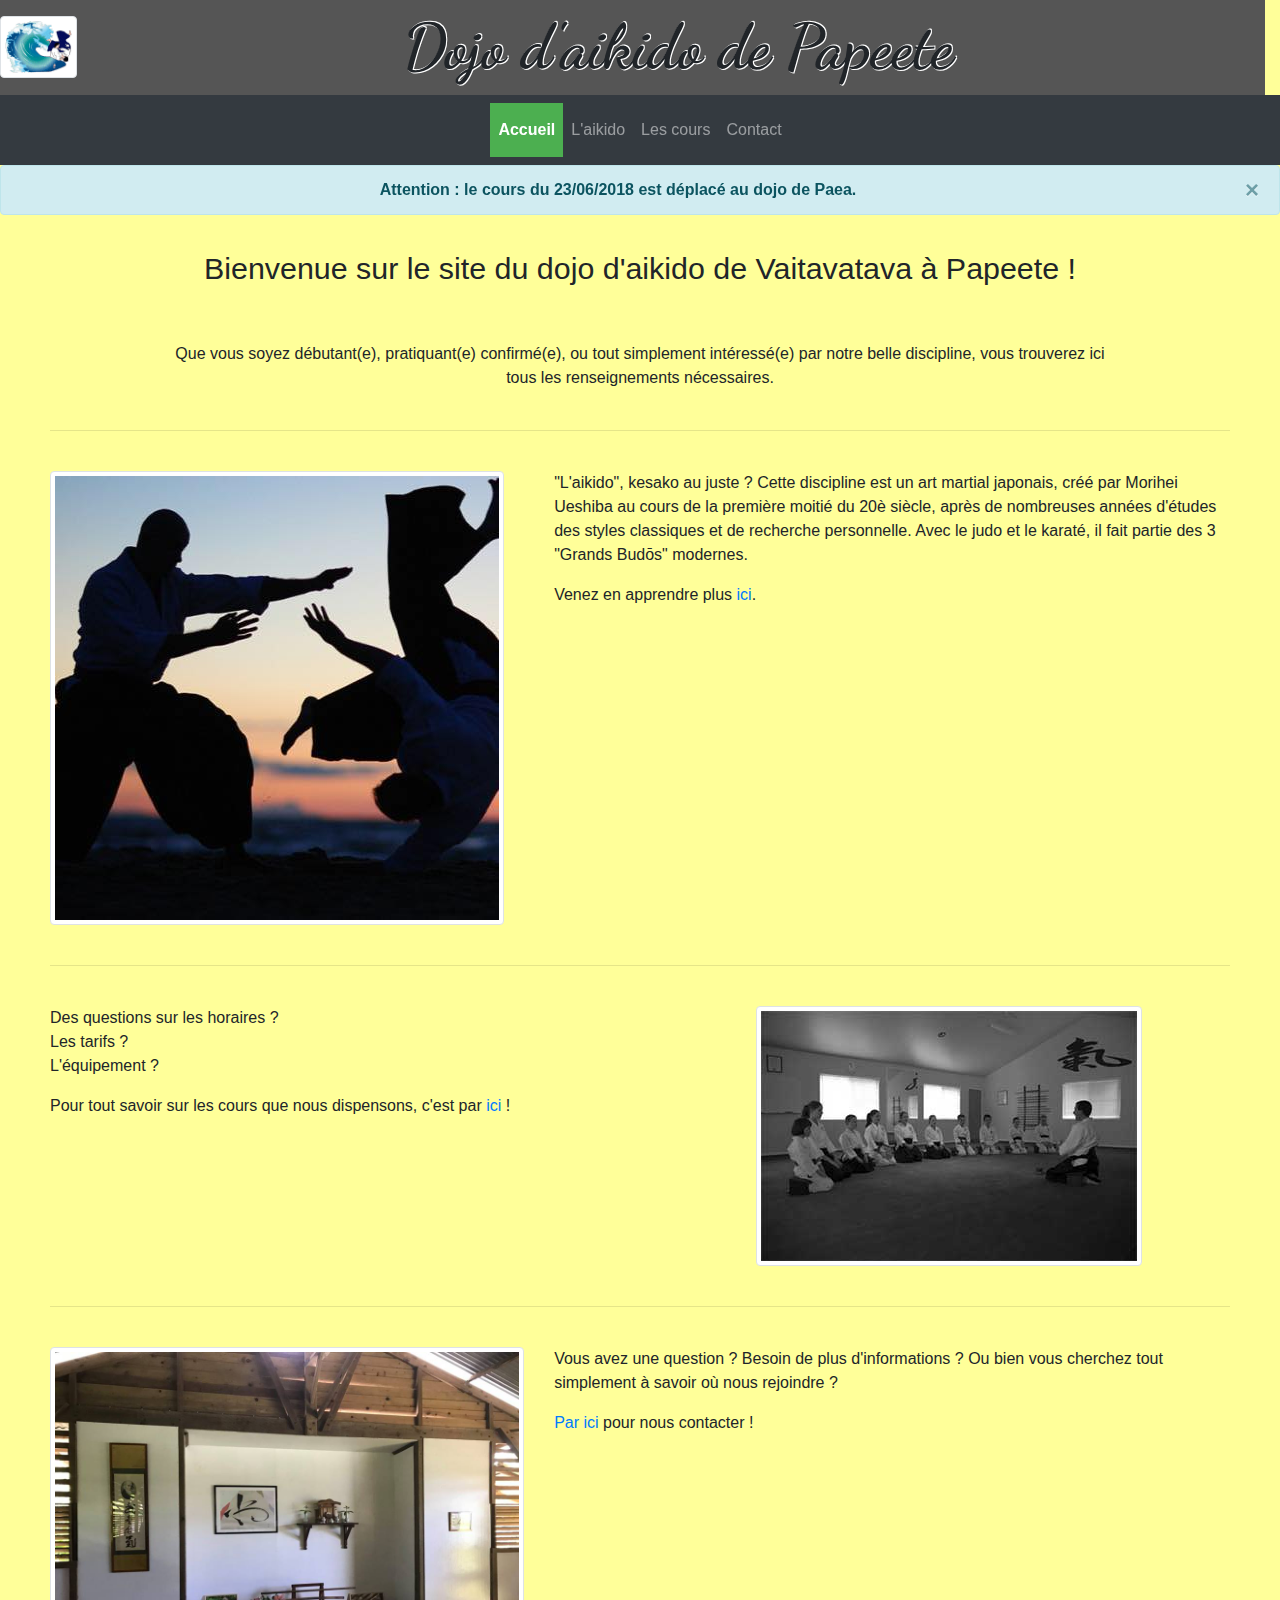
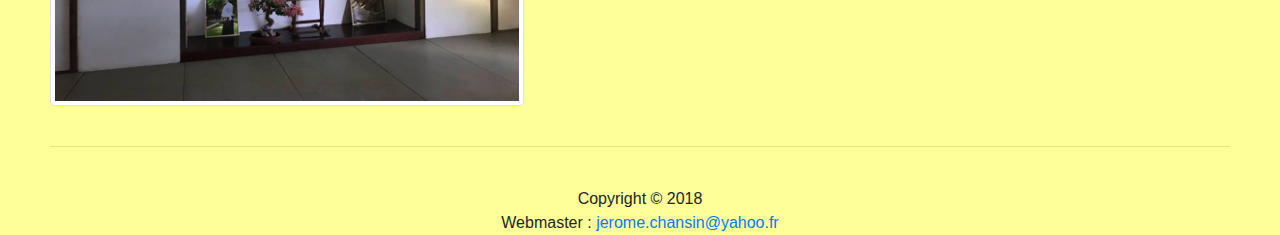
<file: index.html>
<!DOCTYPE html>

<html>

<head>
	<title>Dojo de Vaitavatava - Accueil</title>
	<meta charset="UTF-8"/>
	<meta name="viewport" content="width=device-width, initial-scale=1"/>
	<link rel="stylesheet" href="css/bootstrap.min.css"/>
	<link rel="stylesheet" href="css/style.css"/>
	<link href="https://fonts.googleapis.com/css?family=Dancing+Script" rel="stylesheet"/> 
	<script src="js/jquery.min.js"></script>
	<script src="js/popper.min.js"></script>
	<script src="js/bootstrap.min.js"></script>
	<script src="js/script.js"></script>
</head>

<body>

	<div class="container-fluid fixed-top" id="header_container">
		<nav class="fixed-top">
		
			<div class="row" id="header">
				<div class="col-xs-1 col-sm-1 header" id="logo">
					<img src="asset/logo.gif" class="img-fluid img-thumbnail" alt="Logo">
				</div>
	
				<div class="col-xs-11 col-sm-11 header" id="title">
					Dojo d'aikido de Papeete
				</div>
	
			</div>
			
			<nav class="navbar navbar-expand-sm bg-dark navbar-dark" id="topNavbar">
				<div class="navbar-header">
					<button type="button" class="navbar-toggler" data-toggle="collapse" data-target="#topNavbarButtons">
						<span class="navbar-toggler-icon"</span>                        
					</button>
				</div>
				<div class="collapse navbar-collapse" id="topNavbarButtons">
					<ul class="navbar-nav mr-auto mx-auto">
					<li class="nav-item"><a class="nav-link active" href="index.html">Accueil</a></li>
					<li class="nav-item"><a class="nav-link" href="aikido.html">L'aikido</a></li>
					<li class="nav-item"><a class="nav-link" href="cours.html">Les cours</a></li>
					<li class="nav-item"><a class="nav-link" href="contact.html">Contact</a></li>
					</ul>
				</div>
			</nav>

			<div class="alert alert-info alert-dismissible fade show" id="breakingNews">
				<!-- Délai de 100ms avant l'exécution de la fonction pour coïncider avec le temps nécessaire pour que l'alerte disparaisse -->
				<button type="button" class="close" data-dismiss="alert" aria-label="close" id="closeAlertButton" onclick="setTimeout(resetOffsetToDefault, 100);">&times;</button>
				Attention : le cours du 23/06/2018 est déplacé au dojo de Paea.	
			</div>
	
		</nav>
	</div>
	
					
	
	<div class="content" id="mainContent">
		

		<div id="welcomeText">
			<h1>Bienvenue sur le site du dojo d'aikido de Vaitavatava à Papeete !</h1></br>
			</br>
			Que vous soyez débutant(e), pratiquant(e) confirmé(e), ou tout simplement intéressé(e) par notre belle discipline, vous trouverez ici tous les renseignements nécessaires.<br>
		</div>

		
		<br/>
		<hr>
		<br>

		<div class="row">
			<div class="col-sm-5">
				<a href="aikido.html"><img src="asset/index-aikido-link.jpg" class="img-responsive img-thumbnail"></a><br/>
			</div>

			<div class="col-sm-7">
				<p>"L'aikido", kesako au juste ? Cette discipline est un art martial japonais, créé par Morihei Ueshiba au cours de la première moitié du 20è siècle, après de nombreuses années d'études des styles classiques et de recherche personnelle. Avec le judo et le karaté, il fait partie des 3 "Grands Budōs" modernes.</p>
				<p>Venez en apprendre plus <a href="aikido.html">ici</a>.</p><br/>
			</div>

		</div>

		<br>
		<hr>
		<br>

		<div class="row">
			<div class="col-sm-7">
				<p>Des questions sur les horaires ? <br/>
				Les tarifs ? <br/>
				L'équipement ? </p>
				<p>Pour tout savoir sur les cours que nous dispensons, c'est par <a href="cours.html">ici</a> !</p><br/>
			</div>

			<div class="col-sm-5">
				<a href="cours.html"><img src="asset/index-cours-link.jpg" class="img-responsive img-thumbnail"></a><br/>
			</div>

		</div>

		<br/>
		<hr>
		<br>

		<div class="row">
			<div class="col-sm-5">
				<a href="contact.html"><img src="asset/index-contact-link.jpg" class="img-responsive img-thumbnail"></a><br/>
			</div>

			<div class="col-sm-7">
				<p>Vous avez une question ? Besoin de plus d'informations ? Ou bien vous cherchez tout simplement à savoir où nous rejoindre ?</p>
				<p><a href="contact.html">Par ici</a> pour nous contacter !</p><br/>
			</div>

		</div>

		<br/>
		<hr>
		<br>

	</div>
	
	<footer>
	Copyright © 2018
	<br/>
	Webmaster : <a href="mailto:jerome.chansin@yahoo.fr">jerome.chansin@yahoo.fr</a>
	<br/>
	</footer>


	<script>
		adjustOffset(); //ajuste la position du texte si class="alert" est détecté
	</script>
	
</body>

</html>
</file>
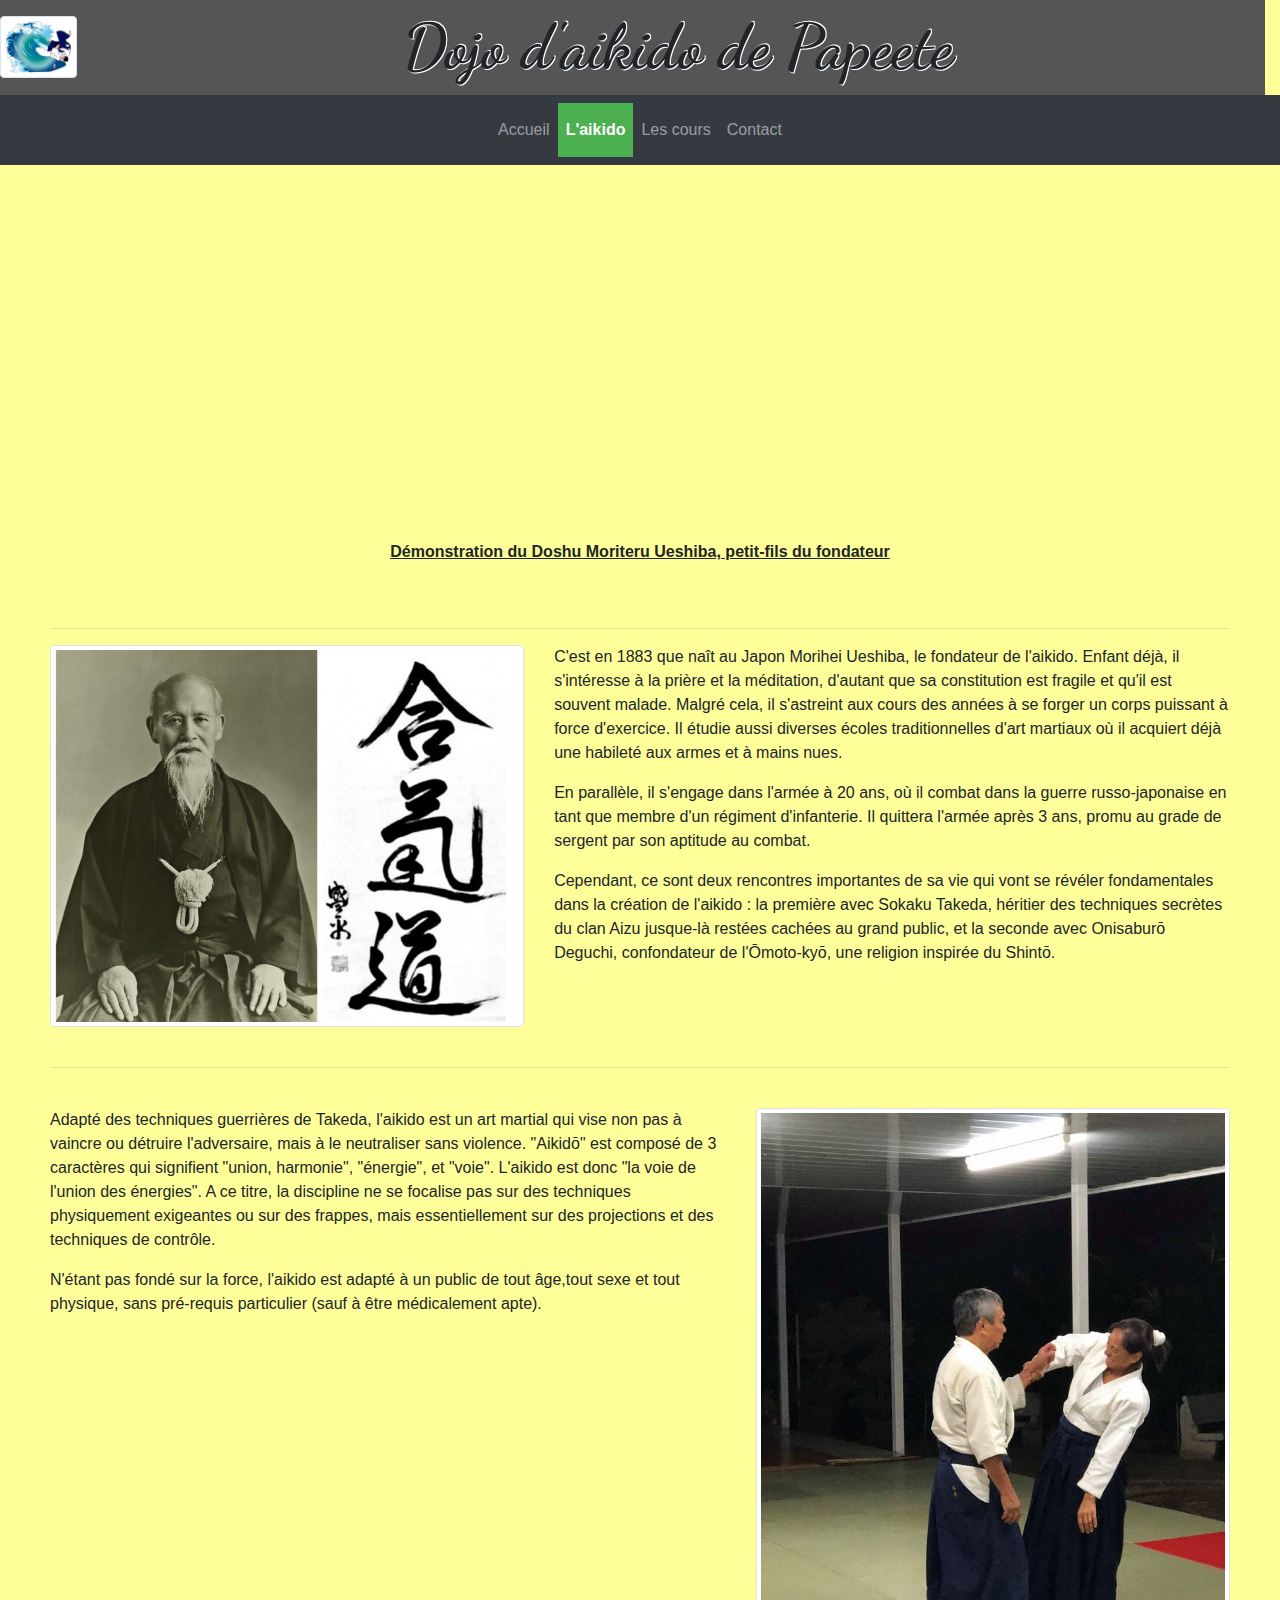
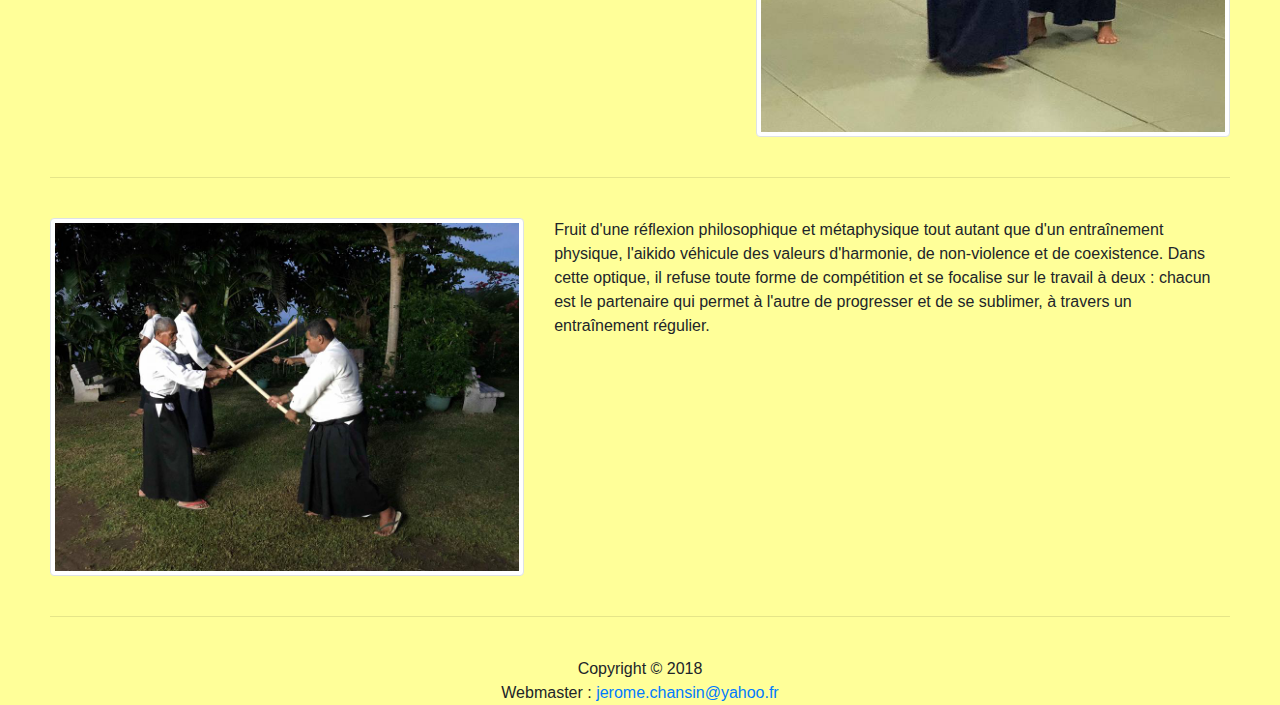
<file: aikido.html>
<!DOCTYPE html>

<html>

<head>
	<title>Dojo de Vaitavatava - L'aikido</title>
	<meta charset="UTF-8"/>
	<meta name="viewport" content="width=device-width, initial-scale=1"/>
	<link rel="stylesheet" href="css/bootstrap.min.css"/>
	<link rel="stylesheet" href="css/style.css"/>
	<link href="https://fonts.googleapis.com/css?family=Dancing+Script" rel="stylesheet"/> 
	<script src="js/jquery.min.js"></script>
	<script src="js/popper.min.js"></script>
	<script src="js/bootstrap.min.js"></script>
</head>

<body>
	<div class="container-fluid fixed-top" id="header_container">
		<nav class="fixed-top">
		
			<div class="row" id="header">
				<div class="col-xs-1 col-sm-1 header" id="logo">
					<img src="asset/logo.gif" class="img-fluid img-thumbnail" alt="Logo">
				</div>
	
				<div class="col-xs-10 col-sm-11 header" id="title">
					Dojo d'aikido de Papeete
				</div>
	
			</div>
			
			<nav class="navbar navbar-expand-sm bg-dark navbar-dark" id="topNavbar">
				<div class="navbar-header">
					<button type="button" class="navbar-toggler" data-toggle="collapse" data-target="#topNavbarButtons">
						<span class="navbar-toggler-icon"</span>                        
					</button>
				</div>
				<div class="collapse navbar-collapse" id="topNavbarButtons">
					<ul class="navbar-nav mr-auto mx-auto">
					<li class="nav-item"><a class="nav-link" href="index.html">Accueil</a></li>
					<li class="nav-item"><a class="nav-link active" href="aikido.html">L'aikido</a></li>
					<li class="nav-item"><a class="nav-link" href="cours.html">Les cours</a></li>
					<li class="nav-item"><a class="nav-link" href="contact.html">Contact</a></li>
					</ul>
				</div>
			</nav>

			</nav>
	</div>
	
	<div class="content" id="mainContent">

		<div class="row">
			<div class="col-sm-3"></div>
			<div class="col-sm-6">
				<div class="row">
					<div class="col-sm-12 embed-responsive embed-responsive-16by9">
						<iframe class="embed-responsive-item" src="https://www.youtube.com/embed/0afWMLpO5oE?start=132" allow="autoplay; encrypted-media" allowfullscreen></iframe>
					</div>
				</div>

				<div class="row">
					<div class="col-sm-12 text-center">
						<b><u>Démonstration du Doshu Moriteru Ueshiba, petit-fils du fondateur</u></b>
					</div>
				</div>
			</div>
			<div class="col-sm-3"></div>
		</div>

		<br/>
		<br/>
		<hr>

		<div class="row">
			<div class="col-sm-5">
				<img src="asset/aikido-ueshiba.jpg" class="img-responsive img-thumbnail">
			</div>
				
			<div class="col-sm-7">
				<p>C'est en 1883 que naît au Japon Morihei Ueshiba, le fondateur de l'aikido. Enfant déjà, il s'intéresse à la prière et la méditation, d'autant que sa constitution est fragile et qu'il est souvent malade. Malgré cela, il s'astreint aux cours des années à se forger un corps puissant à force d'exercice. Il étudie aussi diverses écoles traditionnelles d'art martiaux où il acquiert déjà une habileté aux armes et à mains nues.</p>
				<p>En parallèle, il s'engage dans l'armée à 20 ans, où il combat dans la guerre russo-japonaise en tant que membre d'un régiment d'infanterie. Il quittera l'armée après 3 ans, promu au grade de sergent par son aptitude au combat.</p>
				<p>Cependant, ce sont deux rencontres importantes de sa vie qui vont se révéler fondamentales dans la création de l'aikido : la première avec Sokaku Takeda, héritier des techniques secrètes du clan Aizu jusque-là restées cachées au grand public, et la seconde avec Onisaburō Deguchi, confondateur de l'Ōmoto-kyō, une religion inspirée du Shintō.</p>
			</div>

		</div>

		<br>
		<hr>
		<br>

		<div class="row">
			<div class="col-sm-7">
				<p>Adapté des techniques guerrières de Takeda, l'aikido est un art martial qui vise non pas à vaincre ou détruire l'adversaire, mais à le neutraliser sans violence. "Aikidō" est composé de 3 caractères qui signifient "union, harmonie", "énergie", et "voie". L'aikido est donc "la voie de l'union des énergies". A ce titre, la discipline ne se focalise pas sur des techniques physiquement exigeantes ou sur des frappes, mais essentiellement sur des projections et des techniques de contrôle.</p>
				<p>N'étant pas fondé sur la force, l'aikido est adapté à un public de tout âge,tout sexe et tout physique, sans pré-requis particulier (sauf à être médicalement apte).</p>
			</div>

			<div class="col-sm-5">
				<img src="asset/aikido-pour-tous.jpg" class="img-responsive img-thumbnail">
			</div>

		</div>

		<br/>
		<hr>
		<br>

		<div class="row">
			<div class="col-sm-5">
				<img src="asset/aikido-entraide.jpg" class="img-responsive img-thumbnail">
			</div>

			<div class="col-sm-7">
				Fruit d'une réflexion philosophique et métaphysique tout autant que d'un entraînement physique, l'aikido véhicule des valeurs d'harmonie, de non-violence et de coexistence. Dans cette optique, il refuse toute forme de compétition et se focalise sur le travail à deux : chacun est le partenaire qui permet à l'autre de progresser et de se sublimer, à travers un entraînement régulier.
			</div>

		</div>

		<br/>
		<hr>
		<br>

	</div>
	
	<footer>
		Copyright © 2018
		<br/>
		Webmaster : <a href="mailto:jerome.chansin@yahoo.fr">jerome.chansin@yahoo.fr</a>
		<br/>
	</footer>
	
</body>

</html>
</file>
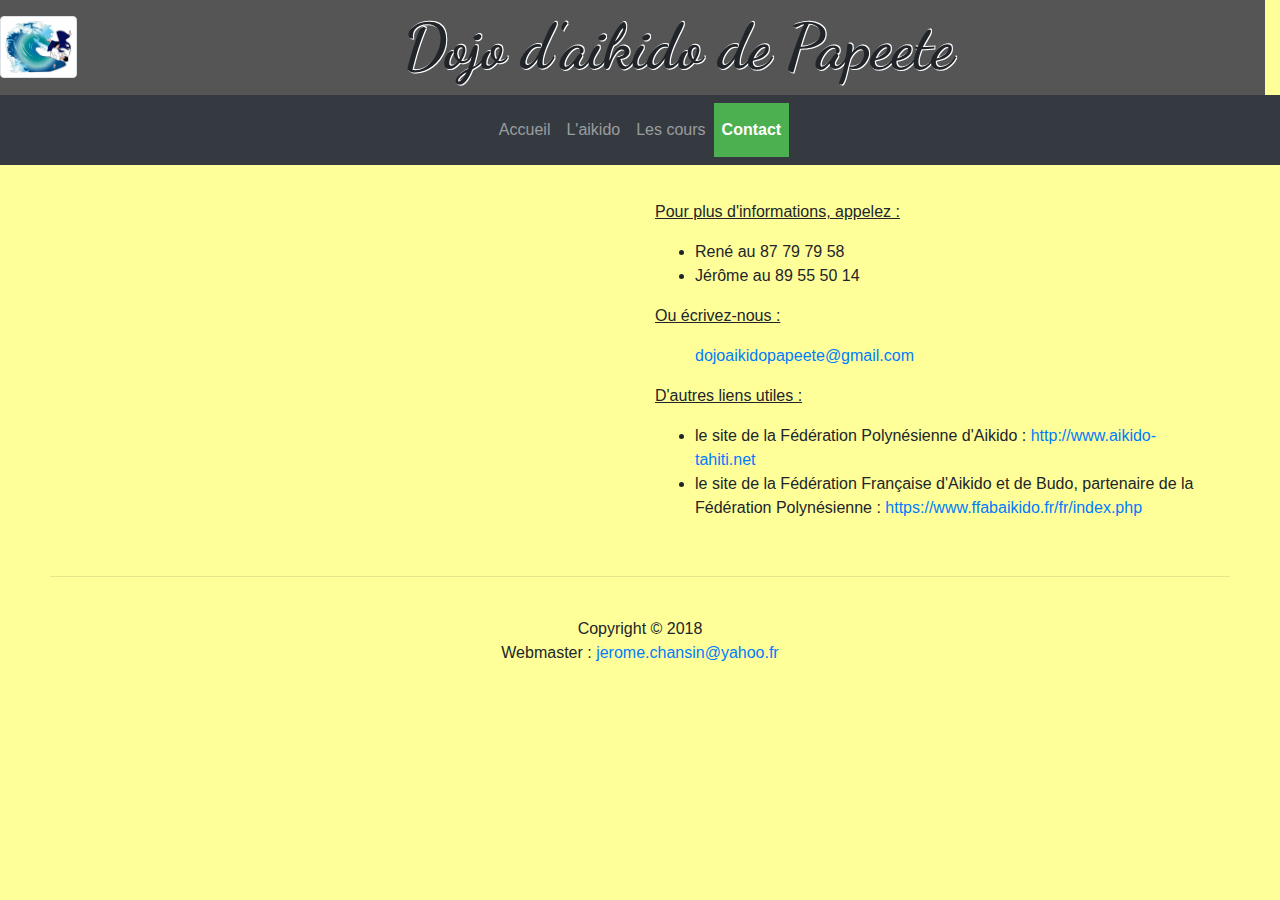
<file: contact.html>
<!DOCTYPE html>

<html>

<head>
	<title>Dojo de Vaitavatava - Contact</title>
	<meta charset="UTF-8"/>
	<meta name="viewport" content="width=device-width, initial-scale=1"/>
	<link rel="stylesheet" href="css/bootstrap.min.css"/>
	<link rel="stylesheet" href="css/style.css"/>
	<link href="https://fonts.googleapis.com/css?family=Dancing+Script" rel="stylesheet"/> 
	<script src="js/jquery.min.js"></script>
	<script src="js/popper.min.js"></script>
	<script src="js/bootstrap.min.js"></script>
</head>

<body>

	<div class="container-fluid fixed-top" id="header_container">
		<nav class="fixed-top">
		
			<div class="row" id="header">
				<div class="col-xs-1 col-sm-1 header" id="logo">
					<img src="asset/logo.gif" class="img-fluid img-thumbnail" alt="Logo">
				</div>
	
				<div class="col-xs-11 col-sm-11 header" id="title">
					Dojo d'aikido de Papeete
				</div>
	
			</div>
			
			<nav class="navbar navbar-expand-sm bg-dark navbar-dark" id="topNavbar">
				<div class="navbar-header">
					<button type="button" class="navbar-toggler" data-toggle="collapse" data-target="#topNavbarButtons">
						<span class="navbar-toggler-icon"</span>                        
					</button>
				</div>
				<div class="collapse navbar-collapse" id="topNavbarButtons">
					<ul class="navbar-nav mr-auto mx-auto">
					<li class="nav-item"><a class="nav-link" href="index.html">Accueil</a></li>
					<li class="nav-item"><a class="nav-link" href="aikido.html">L'aikido</a></li>
					<li class="nav-item"><a class="nav-link" href="cours.html">Les cours</a></li>
					<li class="nav-item"><a class="nav-link active" href="contact.html">Contact</a></li>
					</ul>
				</div>
			</nav>

		</nav>
	</div>
	
	<div class="content" id="mainContent">
		<div class="container-fluid">
			<div class="row">
				<div class="col-sm-5 embed-responsive embed-responsive-16by9">
					<iframe class="embed-responsive-item" src="https://www.google.com/maps/embed?pb=!1m18!1m12!1m3!1d1345.0727853664273!2d-149.55559334456666!3d-17.534209200817354!2m3!1f0!2f0!3f0!3m2!1i1024!2i768!4f13.1!3m3!1m2!1s0x769a39f06857e417%3A0xfed9c2d611ef3e5b!2sDojo+Vaitavatava+Municipal+Hall+Martial+Arts+De+L&#39;union+Sacr%C3%A9e!5e0!3m2!1sen!2s!4v1524794431236" frameborder="0" style="border:0" allowfullscreen margin="auto"></iframe>
				</div>

				<br/>
				<br/>
				
				<div class="col-sm-1">
				</div>

				<div class="col-sm-6">
					<p>
						<u>Pour plus d'informations, appelez :</u>
						<ul>
							<li>René au 87 79 79 58</li>
							<li>Jérôme au 89 55 50 14</li>
						</ul>
					</p>

					<p>
						<u>Ou écrivez-nous :</u><br/>
						<p style="text-indent: 40px"><a href="mailto:dojoaikidopapeete@gmail.com">dojoaikidopapeete@gmail.com</a></p>
					</p>

					<p>
						<u>D'autres liens utiles :</u>
						<ul>
							<li>le site de la Fédération Polynésienne d'Aikido : <a href="http://www.aikido-tahiti.net">http://www.aikido-tahiti.net</a></li>
							<li>le site de la Fédération Française d'Aikido et de Budo, partenaire de la Fédération Polynésienne : <a href="https://www.ffabaikido.fr/fr/index.php">https://www.ffabaikido.fr/fr/index.php</a></li>
						</ul>
					</p>
				</div>
				
				
			</div>
		</div>
		
		<br/>
		<hr>
		<br>
		
	</div>
	
	<footer>
		Copyright © 2018
		<br/>
		Webmaster : <a href="mailto:jerome.chansin@yahoo.fr">jerome.chansin@yahoo.fr</a>
		<br/>
	</footer>
	
</body>

</html>
</file>
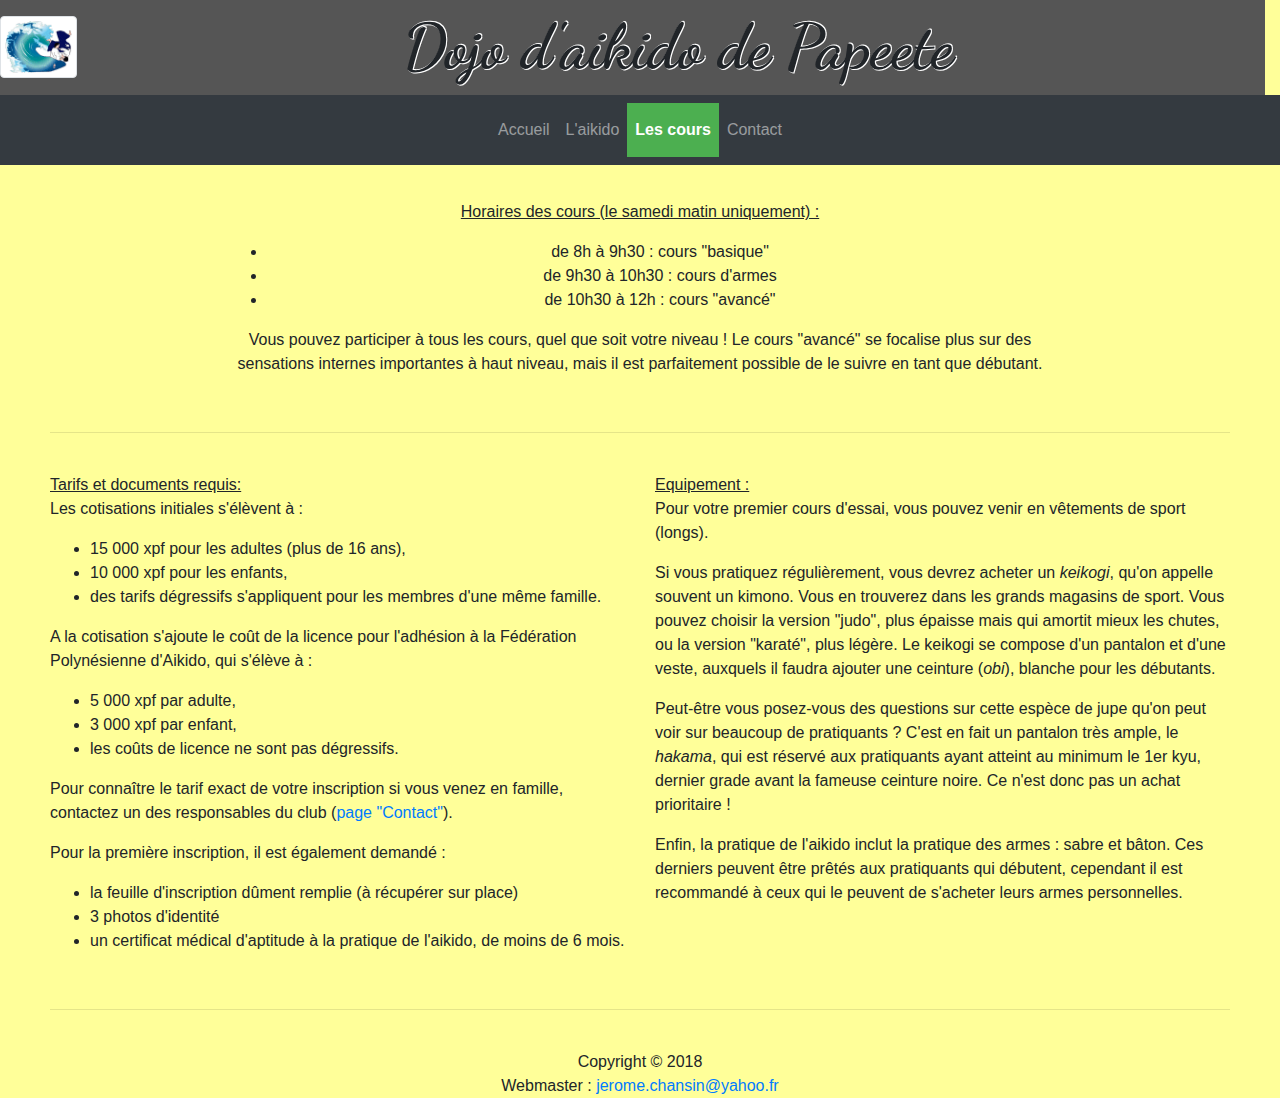
<file: cours.html>
<!DOCTYPE html>

<html>

<head>
	<title>Dojo de Vaitavatava - Les cours</title>
	<meta charset="UTF-8"/>
	<meta name="viewport" content="width=device-width, initial-scale=1"/>
	<link rel="stylesheet" href="css/bootstrap.min.css"/>
	<link rel="stylesheet" href="css/style.css"/>
	<link href="https://fonts.googleapis.com/css?family=Dancing+Script" rel="stylesheet"/> 
	<script src="js/jquery.min.js"></script>
	<script src="js/popper.min.js"></script>
	<script src="js/bootstrap.min.js"></script>
</head>

<body>
	
	<div class="container-fluid fixed-top" id="header_container">
		<nav class="fixed-top">
		
			<div class="row" id="header">
				<div class="col-xs-1 col-sm-1 header" id="logo">
					<img src="asset/logo.gif" class="img-fluid img-thumbnail" alt="Logo">
				</div>
	
				<div class="col-xs-11 col-sm-11 header" id="title">
					Dojo d'aikido de Papeete
				</div>
	
			</div>
			
			<nav class="navbar navbar-expand-sm bg-dark navbar-dark" id="topNavbar">
				<div class="navbar-header">
					<button type="button" class="navbar-toggler" data-toggle="collapse" data-target="#topNavbarButtons">
						<span class="navbar-toggler-icon"</span>                        
					</button>
				</div>
				<div class="collapse navbar-collapse" id="topNavbarButtons">
					<ul class="navbar-nav mr-auto mx-auto">
					<li class="nav-item"><a class="nav-link" href="index.html">Accueil</a></li>
					<li class="nav-item"><a class="nav-link" href="aikido.html">L'aikido</a></li>
					<li class="nav-item"><a class="nav-link active" href="cours.html">Les cours</a></li>
					<li class="nav-item"><a class="nav-link" href="contact.html">Contact</a></li>
					</ul>
				</div>
			</nav>

		</nav>
	</div>
	
	<div class="content" id="mainContent">
		
		<div class="row" id="horaires">
			<div class="col-sm-12">
				<p>
					<u>Horaires des cours (le samedi matin uniquement) :</u><br/>
						<ul>
							<li>de 8h à 9h30 : cours "basique"</li>
							<li>de 9h30 à 10h30 : cours d'armes</li>
							<li>de 10h30 à 12h : cours "avancé"</li>
						</ul>
						Vous pouvez participer à tous les cours, quel que soit votre niveau ! Le cours "avancé" se focalise plus sur des sensations internes importantes à haut niveau, mais il est parfaitement possible de le suivre en tant que débutant.
				</p>
			</div>
		</div>

		<br/>
		<hr>
		<br/>

		<div class="row">
			<div class="col-sm-6">
				<u>Tarifs et documents requis:</u><br/>
				<p>Les cotisations initiales s'élèvent à :
				<ul>
					<li>15 000 xpf pour les adultes (plus de 16 ans),</li>
					<li>10 000 xpf pour les enfants,</li>
					<li>des tarifs dégressifs s'appliquent pour les membres d'une même famille.</li>
				</ul></p>
				<p>A la cotisation s'ajoute le coût de la licence pour l'adhésion à la Fédération Polynésienne d'Aikido, qui s'élève à  :
				<ul>
					<li>5 000 xpf par adulte,</li>
					<li>3 000 xpf par enfant,</li>
					<li>les coûts de licence ne sont pas dégressifs.</li>
				</ul>
				Pour connaître le tarif exact de votre inscription si vous venez en famille, contactez un des responsables du club (<a href="contact.html">page "Contact"</a>).</p>
				<p>Pour la première inscription, il est également demandé :
				<ul>
					<li>la feuille d'inscription dûment remplie (à récupérer sur place)</li>
					<li>3 photos d'identité</li>
					<li>un certificat médical d'aptitude à la pratique de l'aikido, de moins de 6 mois.</li>
				</ul></p>
			</div>

			<div class="col-sm-6">
				<u>Equipement :</u><br/>
				<p>Pour votre premier cours d'essai, vous pouvez venir en vêtements de sport (longs).</p>
				<p>Si vous pratiquez régulièrement, vous devrez acheter un <i>keikogi</i>, qu'on appelle souvent un kimono. Vous en trouverez dans les grands magasins de sport. Vous pouvez choisir la version "judo", plus épaisse mais qui amortit mieux les chutes, ou la version "karaté", plus légère. Le keikogi se compose d'un pantalon et d'une veste, auxquels il faudra ajouter une ceinture (<i>obi</i>), blanche pour les débutants.</p>
				<p>Peut-être vous posez-vous des questions sur cette espèce de jupe qu'on peut voir sur beaucoup de pratiquants ? C'est en fait un pantalon très ample, le <i>hakama</i>, qui est réservé aux pratiquants ayant atteint au minimum le 1er kyu, dernier grade avant la fameuse ceinture noire. Ce n'est donc pas un achat prioritaire !</p>
				<p>Enfin, la pratique de l'aikido inclut la pratique des armes : sabre et bâton. Ces derniers peuvent être prêtés aux pratiquants qui débutent, cependant il est recommandé à ceux qui le peuvent de s'acheter leurs armes personnelles.</p>
			</div>
		</div>

	<br/>
	<hr>
	<br/>




	</div>
	
	<footer>
		Copyright © 2018
		<br/>
		Webmaster : <a href="mailto:jerome.chansin@yahoo.fr">jerome.chansin@yahoo.fr</a>
		<br/>
	</footer>
	
	
</body>

</html>
</file>
<file: css/style.css>
body {
	background-color: #ffff99;
	font-size: 1em;
}

h1 {
	font-size: 1.9em;
}

.navbarContainer {
	background:#555;
}

.navbar a {
	float: left;
	color: #f2f2f2;
	text-align: center;
	padding: 15px 15px;
	text-decoration: none;
	font-size: 1em;
}

.navbar a:hover {
	background-color: #ddd;
	color: black;
	font-weight: bold;
}

.navbar a.active {
	background-color: #4CAF50;
	font-weight: bold;
}
	
.nav-item {
	list-style-type: none;
	margin: auto;
}

#header { 
	background:#555;
	text-align:center; 
	width: 100%;
	height: 100%;
}

.header {
	background:#555;
	text-align:center; 
	width: 100%;
	height: 100%;
}
	
#logo {
	margin-top: auto;
	margin-bottom: auto;
	margin-right: auto;
	margin-left: auto;
}

#title { 
	margin: auto;
	font-family: 'Dancing Script', cursive;
	font-size: 7vmin; /*Taille variable pour les petits écrans*/
	text-shadow: 1px 1px white, 1px -1px white; /*Fait ressortir le texte sur les fonds sombres*/
	font-weight: bold;
	text-align: center;
}

#topNavbar {
	width:100%;
	margin:0;
}

/*Style des alertes*/
#breakingNews { 
	font-weight: bold;
	font-size: 1em;
	margin: auto;
	text-align: center;
	width: 100%;	
}
	
/*Contenu principal de la page*/
.content { 
	padding-top: 200px; /*Ajuste le contenu pour accommoder la navbar fixe*/
	padding-right: 50px;
	padding-left: 50px;
}

#welcomeText {
	text-align: center;
	padding-right: 10%;
	padding-left: 10%;
}

footer {
	text-align: center;
}

#horaires {
	text-align: center;
	padding-right: 15%;
	padding-left: 15%;
}
</file>
